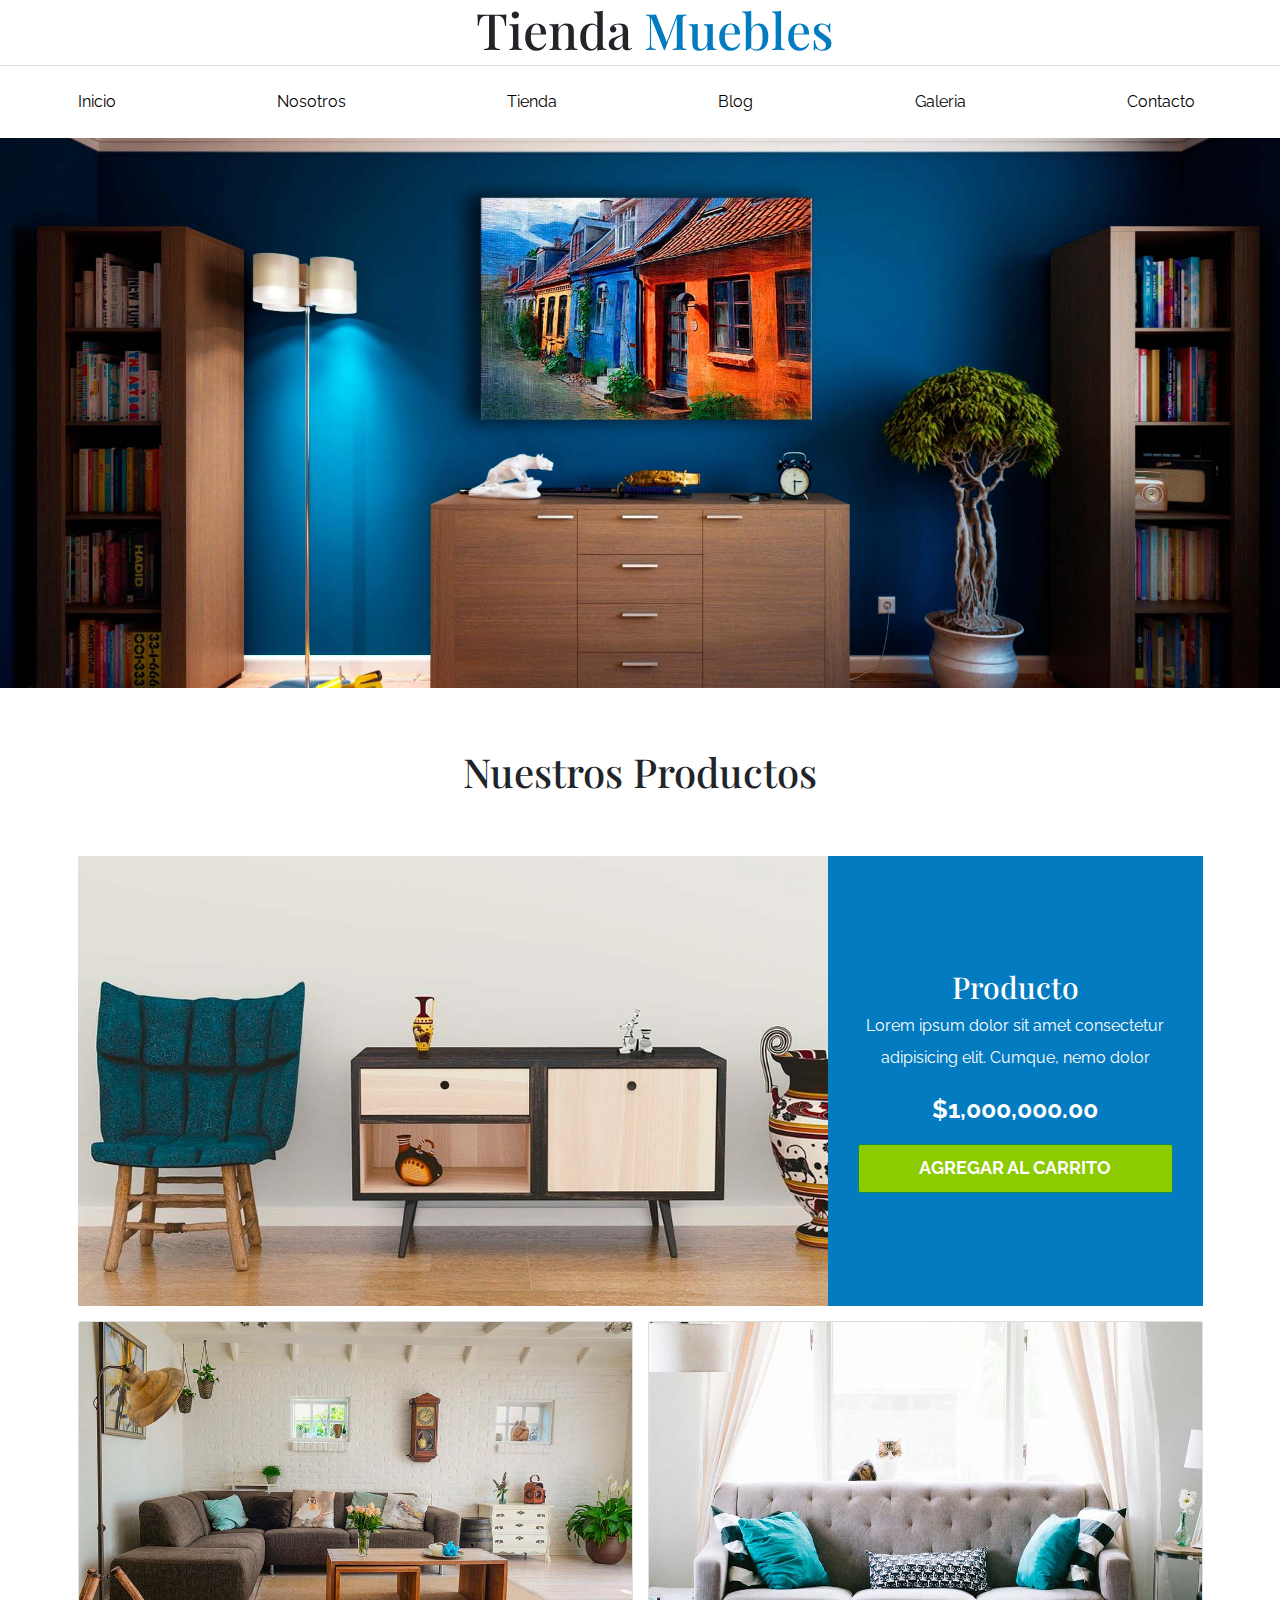
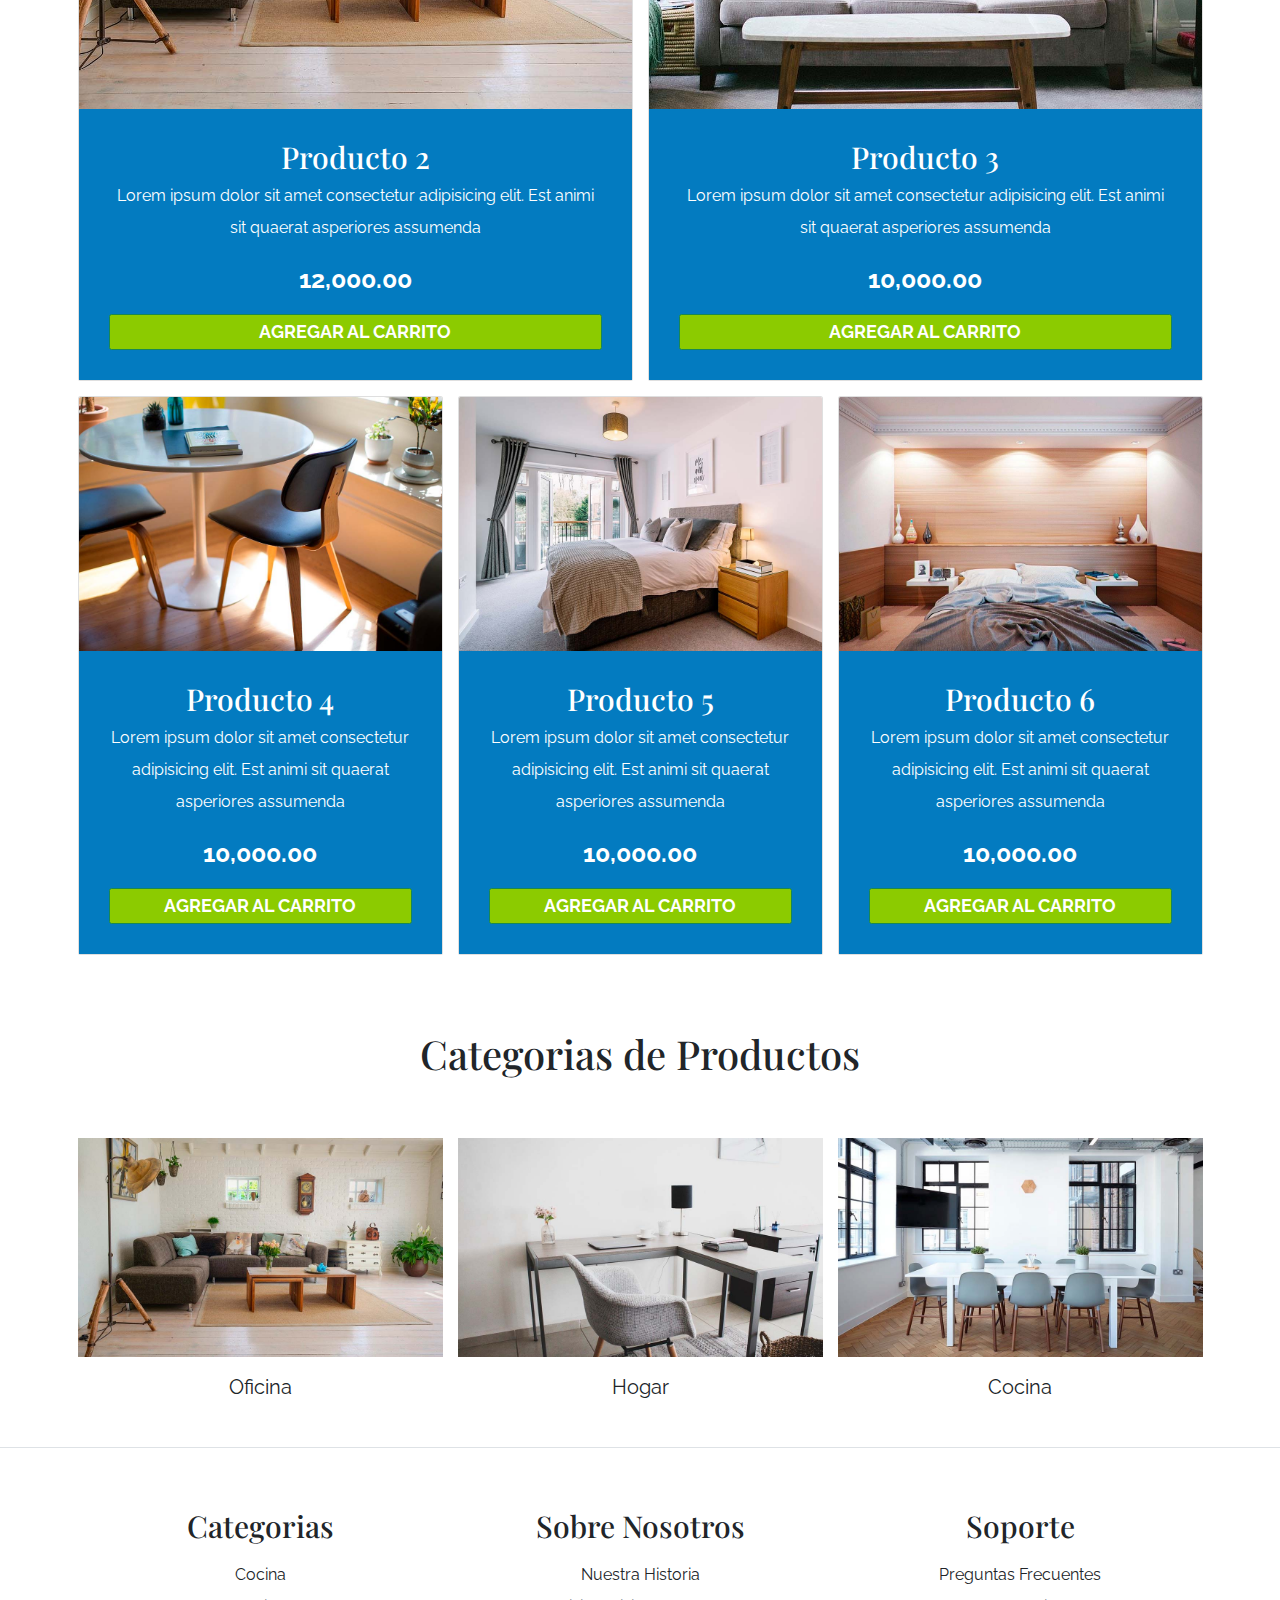
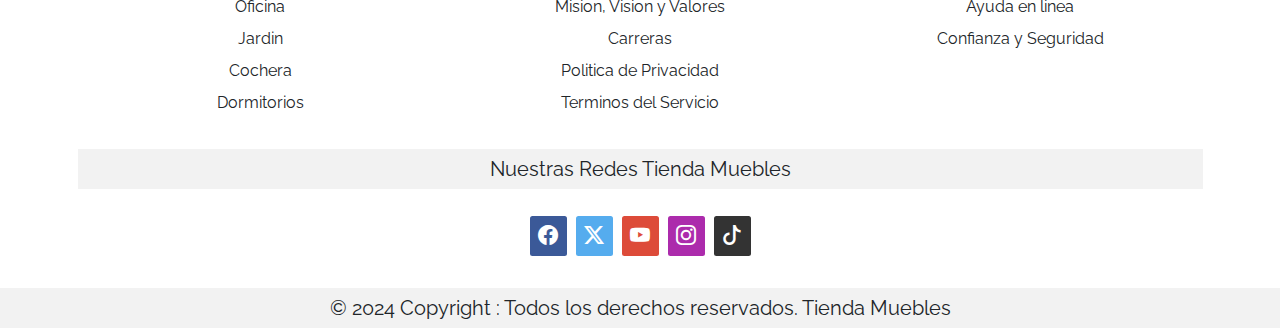
<file: index.html>
<!DOCTYPE html>
<html lang="en">

<head>
  <meta charset="UTF-8" />
  <meta name="viewport" content="width=device-width, initial-scale=1.0" />
  <!--Fuentes-->
  <link rel="preconnect" href="https://fonts.googleapis.com" />
  <link rel="preconnect" href="https://fonts.gstatic.com" crossorigin />
  <link
    href="https://fonts.googleapis.com/css2?family=Playfair+Display:ital,wght@0,700;1,700&family=Raleway:ital,wght@0,100..900;1,100..900&display=swap"
    rel="stylesheet" />
  <!--Bootstrap y Css-->
  <link rel="stylesheet" href="https://cdn.jsdelivr.net/npm/bootstrap-icons@1.11.3/font/bootstrap-icons.min.css">
  <link rel="stylesheet" href="/css/bootstrap.min.css" />
  <link rel="stylesheet" href="/css/app.css" />
  <!--Include-html-->
  <script src="/js/include-html.js"></script>
  <title>Tienda Muebles</title>
</head>

<body>

  <!--Header-->
  <div data-include="/page/header.html"></div>

  <!--Iamgen principal-->
  <div class="hero"></div>

  <!--Nuestros Productos-->
  <main class="container-xl py-5">
    <h2 class="text-center my-5">Nuestros Productos</h2>

    <div class="row g-0 pt-5 mb-4">
      <!--la clase row nos da acceso a grid en bootstrap// el g-0 da un espacio entre la img y el texto-->
      <div class="col-md-8 producto">
        <img class="img-fluid" src="/img/producto1.jpg" alt="imagen producto">
      </div>
      <div class="col-md-4 bg-primary text-center p-5 text-white d-flex flex-column justify-content-center">
        <h3>Producto</h3>
        <p>Lorem ipsum dolor sit amet consectetur adipisicing elit. Cumque, nemo dolor</p>
        <p class="fs-1 fw-bold">$1,000,000.00</p>
        <a class="btn btn-success fs-3 fw-bold text-uppercase py-3 " href="">Agregar al carrito</a>
      </div>
    </div>
    <div class="row">
      <div class="col-md-6 mb-4">
        <div class="card">
          <img class="card-img-top" src="/img/producto2.jpg" alt="imagen producto">
          <div class="card-body text-center bg-primary text-white p-5">
            <h3>Producto 2</h3>
            <p>Lorem ipsum dolor sit amet consectetur adipisicing elit. Est animi sit quaerat asperiores assumenda</p>
            <p class="fs-1 fw-bold">12,000.00</p>
            <a class="btn btn-success fs-3 fw-bold text-uppercase py- d-block" href="#">Agregar al Carrito</a>
          </div>
        </div>
      </div>
      <div class="col-md-6 mb-4">
        <div class="card">
          <img class="card-img-top" src="/img/producto3.jpg" alt="imagen producto">
          <div class="card-body text-center bg-primary text-white p-5">
            <h3>Producto 3</h3>
            <p>Lorem ipsum dolor sit amet consectetur adipisicing elit. Est animi sit quaerat asperiores assumenda</p>
            <p class="fs-1 fw-bold">10,000.00</p>
            <a class="btn btn-success fs-3 fw-bold text-uppercase py- d-block" href="#">Agregar al Carrito</a>
          </div>
        </div>
      </div>
    </div>
    <div class="row">
      <div class="col-md-4 mb-4">
        <div class="card">
          <img class="card-img-top" src="/img/producto4.jpg" alt="imagen producto">
          <div class="card-body text-center bg-primary text-white p-5">
            <h3>Producto 4</h3>
            <p>Lorem ipsum dolor sit amet consectetur adipisicing elit. Est animi sit quaerat asperiores assumenda</p>
            <p class="fs-1 fw-bold">10,000.00</p>
            <a class="btn btn-success fs-3 fw-bold text-uppercase py- d-block" href="#">Agregar al Carrito</a>
          </div>
        </div>
      </div>
      <div class="col-md-4 mb-4">
        <div class="card">
          <img class="card-img-top" src="/img/producto5.jpg" alt="imagen producto">
          <div class="card-body text-center bg-primary text-white p-5">
            <h3>Producto 5</h3>
            <p>Lorem ipsum dolor sit amet consectetur adipisicing elit. Est animi sit quaerat asperiores assumenda</p>
            <p class="fs-1 fw-bold">10,000.00</p>
            <a class="btn btn-success fs-3 fw-bold text-uppercase py- d-block" href="#">Agregar al Carrito</a>
          </div>
        </div>
      </div>
      <div class="col-md-4 mb-4">
        <div class="card">
          <img class="card-img-top" src="/img/producto6.jpg" alt="imagen producto">
          <div class="card-body text-center bg-primary text-white p-5">
            <h3>Producto 6</h3>
            <p>Lorem ipsum dolor sit amet consectetur adipisicing elit. Est animi sit quaerat asperiores assumenda</p>
            <p class="fs-1 fw-bold">10,000.00</p>
            <a class="btn btn-success fs-3 fw-bold text-uppercase py- d-block" href="#">Agregar al Carrito</a>
          </div>
        </div>
      </div>
    </div>
  </main>
  <!--Seccion Categoria de Productos-->
  <section class="container-xl">
    <h2 class="text-center py-5">Categorias de Productos</h2>

    <div class="row mt-5">
      <div class="col-md-4 categoria">
        <div class="overflow-hidden"><!--Animacion hace que al hacer zoom en la img esta no desborde-->
          <img class="img-fluid" src="/img/categoria1.jpg" alt="imagen categoria">
        </div>
        <a class="text-dark fs-2 text-decoration-none text-center d-block py-3" href="#">Oficina</a>
      </div>
      <div class="col-md-4 categoria">
        <div class="overflow-hidden"><!--Animacion hace que al hacer zoom en la img esta no desborde-->
          <img class="img-fluid" src="/img/categoria2.jpg" alt="imagen categoria">
        </div>
        <a class="text-dark fs-2 text-decoration-none text-center d-block py-3" href="#">Hogar</a>
      </div>
      <div class="col-md-4 categoria">
        <div class="overflow-hidden"><!--Animacion hace que al hacer zoom en la img esta no desborde-->
          <img class="img-fluid" src="/img/categoria3.jpg" alt="imagen categoria">
        </div>
        <a class="text-dark fs-2 text-decoration-none text-center d-block py-3" href="#">Cocina</a>
      </div>
    </div>
  </section>

  <!--Footer-->
  <div data-include="/page/footer.html"></div>
  <script src="/js/bootstrap.bundle.min.js"></script>
</body>

</html>
<!-- Video 010-->
</file>
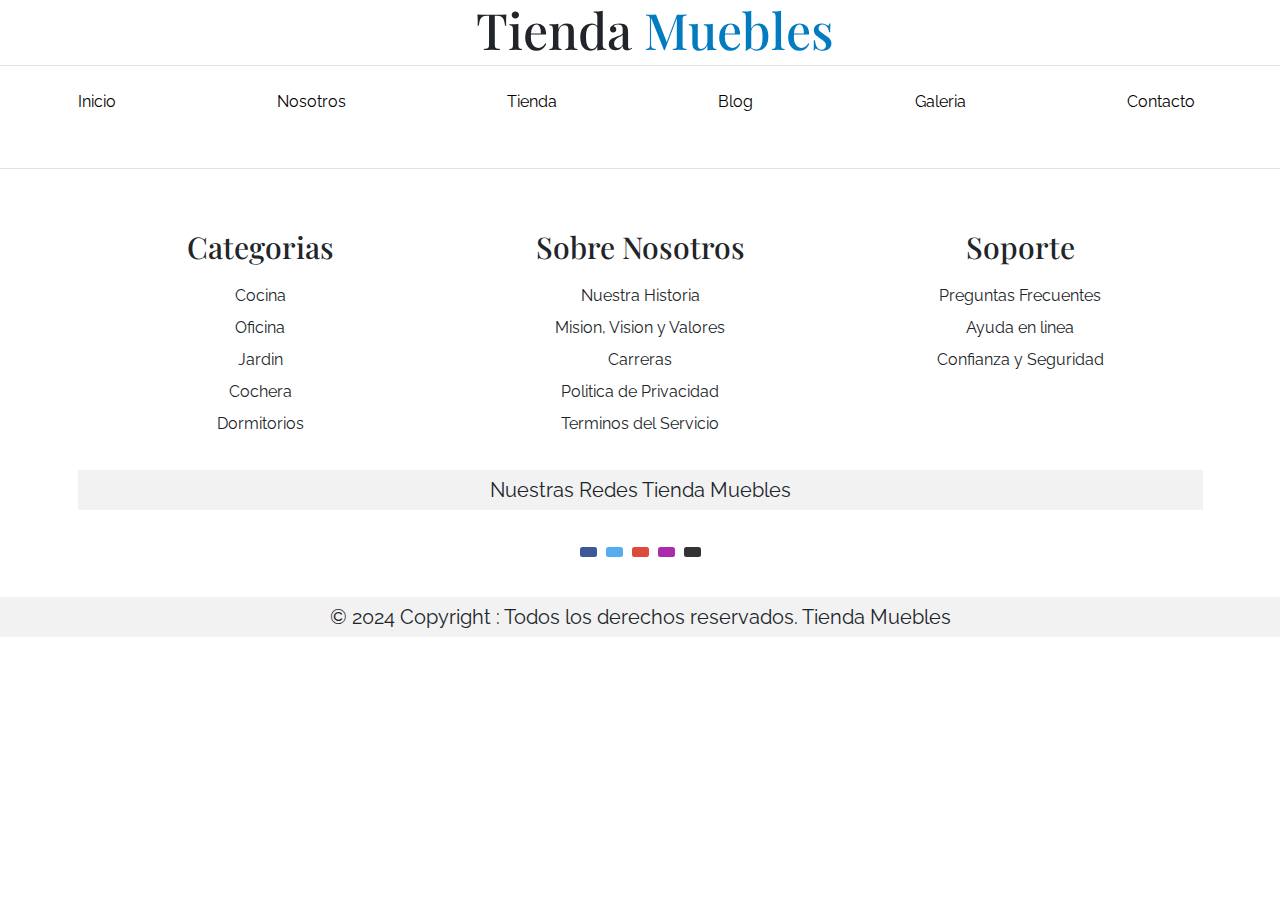
<file: base.html>
<!DOCTYPE html>
<html lang="en">

<head>
  <meta charset="UTF-8" />
  <meta name="viewport" content="width=device-width, initial-scale=1.0" />
  <!--Fuentes-->
  <link rel="preconnect" href="https://fonts.googleapis.com" />
  <link rel="preconnect" href="https://fonts.gstatic.com" crossorigin />
  <link
    href="https://fonts.googleapis.com/css2?family=Playfair+Display:ital,wght@0,700;1,700&family=Raleway:ital,wght@0,100..900;1,100..900&display=swap"
    rel="stylesheet" />
  <!--Bootstrap y Css-->
  <link rel="stylesheet" href="/css/bootstrap.min.css" />
  <link rel="stylesheet" href="/css/app.css" />
  <!--Include-html-->
  <script src="/js/include-html.js"></script>
  <title>Ecommerce</title>
</head>

<body>

  <!--Header-->
  <div data-include="/page/header.html"></div>

  <!--Contenido-->

  

   <!--Footer-->
  <div data-include="/page/footer.html"></div>
  <script src="/js/bootstrap.bundle.min.js"></script>
</body>

</html>
</file>
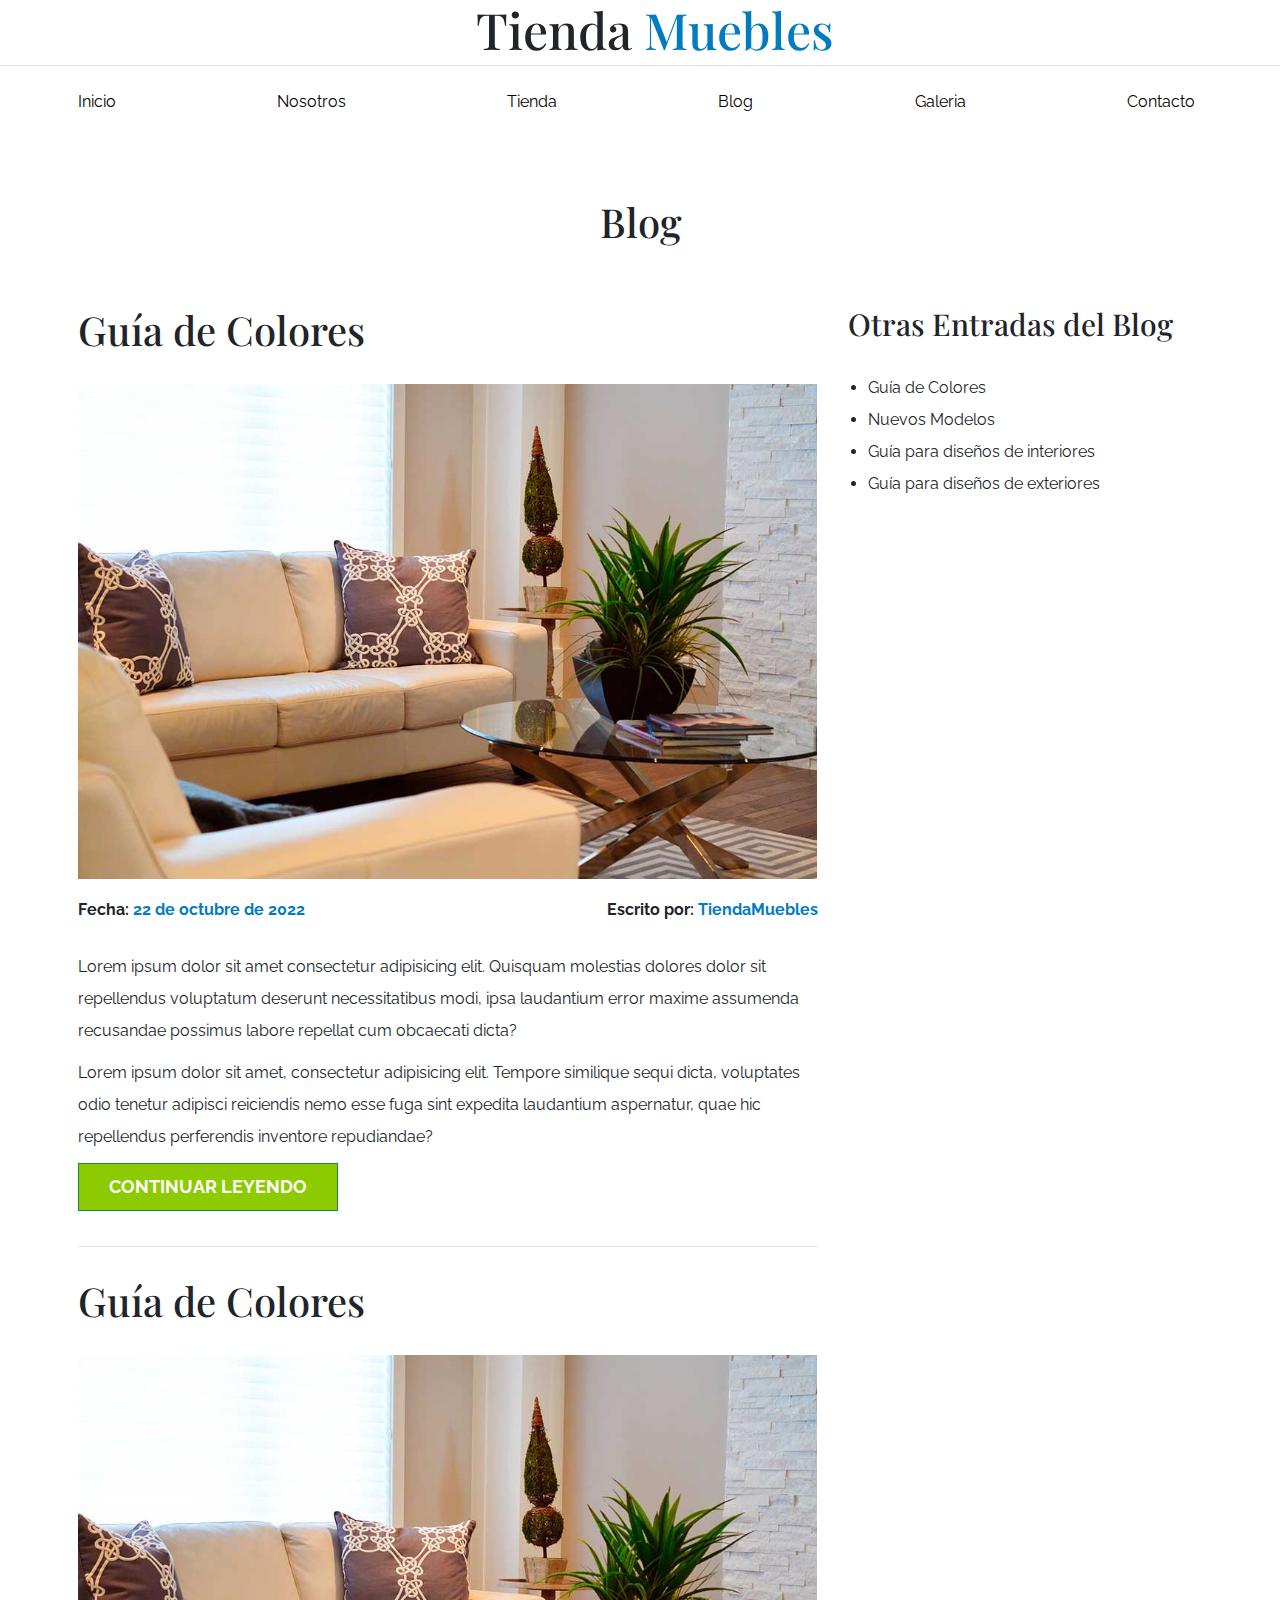
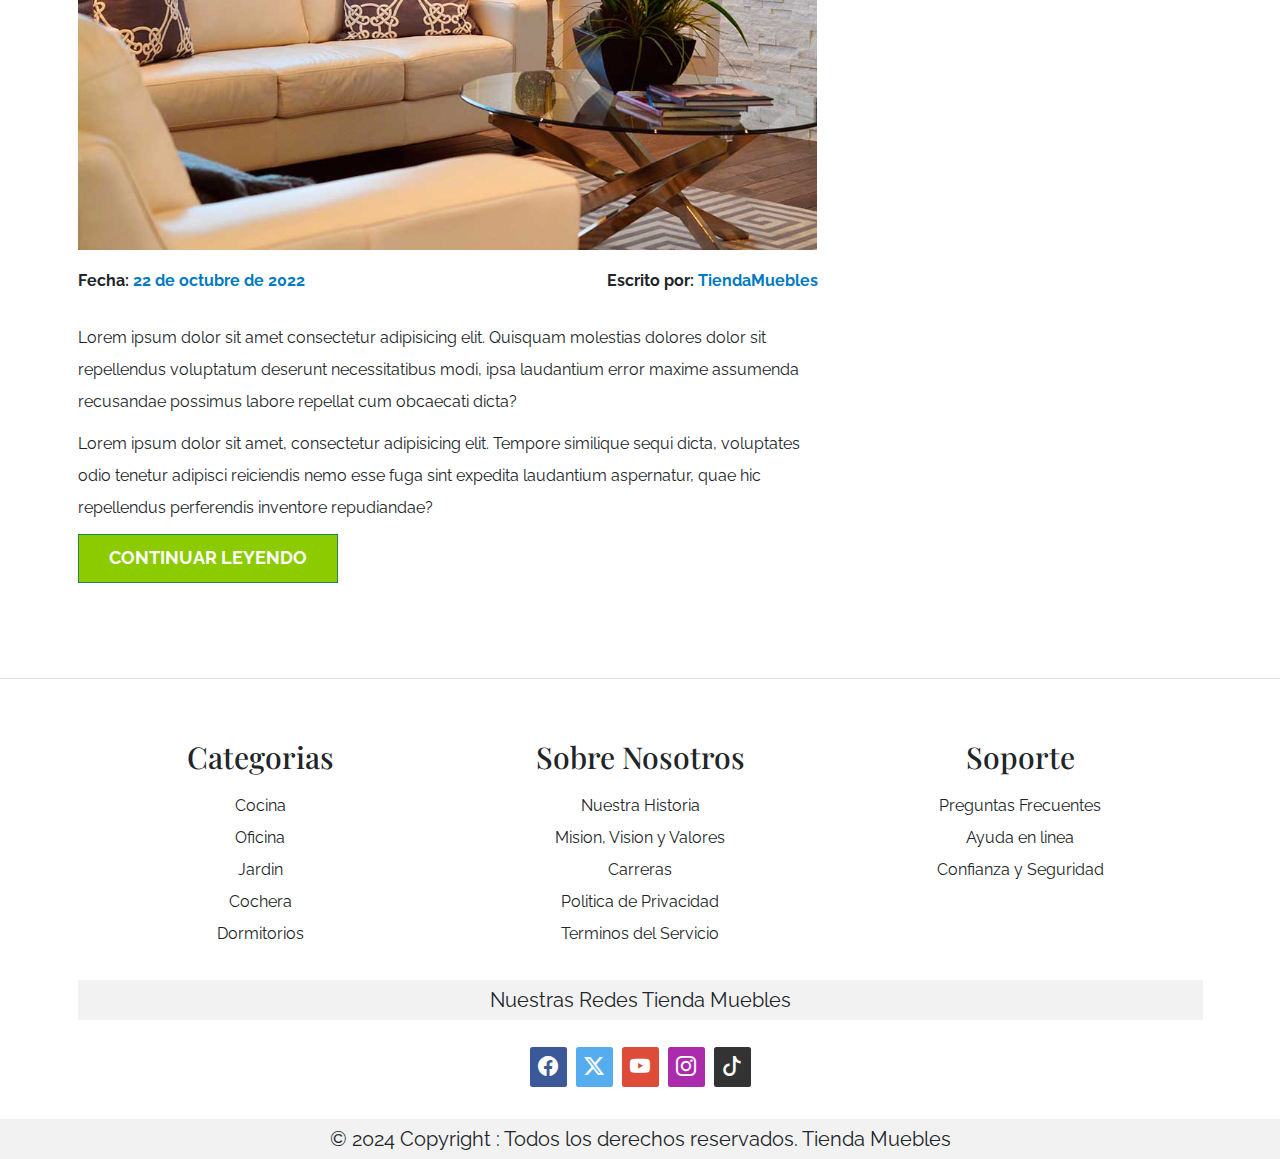
<file: page/blog.html>
<!DOCTYPE html>
<html lang="en">

<head>
  <meta charset="UTF-8" />
  <meta name="viewport" content="width=device-width, initial-scale=1.0" />
  <!--Fuentes-->
  <link rel="preconnect" href="https://fonts.googleapis.com" />
  <link rel="preconnect" href="https://fonts.gstatic.com" crossorigin />
  <link
    href="https://fonts.googleapis.com/css2?family=Playfair+Display:ital,wght@0,700;1,700&family=Raleway:ital,wght@0,100..900;1,100..900&display=swap"
    rel="stylesheet" />
  <!--Bootstrap y Css-->
  <link rel="stylesheet" href="https://cdn.jsdelivr.net/npm/bootstrap-icons@1.11.3/font/bootstrap-icons.min.css">
  <link rel="stylesheet" href="/css/bootstrap.min.css" />
  <link rel="stylesheet" href="/css/app.css" />
  <!--Include-html-->
  <script src="/js/include-html.js"></script>
  <title>Blog</title>
</head>

<body>

  <!--Header-->
  <div data-include="/page/header.html"></div>

  <!--Contenido-->


  <section class="container-xl py-5">
        <h2 class="text-center my-5">Blog</h2>

        <div class="row mt-5 gx-5">
            <main class="col-md-8 order-1 order-md-0">
                <article class="mb-2 pb-5">
                    <h2 class="my-5">Guía de Colores</h2>
                    <img class="img-fluid" src="/img/nosotros.jpg" alt="imagen blog">

                    <div class="d-flex flex-column flex-md-row justify-content-md-between py-4">
                        <p class="fw-bold">Fecha: 
                            <span class="text-primary">22 de octubre de 2022</span> 
                        </p>
                        <p class="fw-bold">Escrito por: 
                            <span class="text-primary">TiendaMuebles</span> 
                        </p>
                    </div>

                    <p>Lorem ipsum dolor sit amet consectetur adipisicing elit. Quisquam molestias dolores dolor sit repellendus voluptatum deserunt necessitatibus modi, ipsa laudantium error maxime assumenda recusandae possimus labore repellat cum obcaecati dicta?</p>

                    <p>Lorem ipsum dolor sit amet, consectetur adipisicing elit. Tempore similique sequi dicta, voluptates odio tenetur adipisci reiciendis nemo esse fuga sint expedita laudantium aspernatur, quae hic repellendus perferendis inventore repudiandae?</p>

                    <a href="/page/entrada.html" class="btn btn-success px-5 py-3 fs-3 text-uppercase fw-bold rounded-0 d-block d-md-inline-block">Continuar Leyendo</a>
                    
                </article>

                <article class="mb-2 pb-5 border-top">
                    <h2 class="my-5">Guía de Colores</h2>
                    <img class="img-fluid" src="/img/nosotros.jpg" alt="imagen blog">

                    <div class="d-flex flex-column flex-md-row justify-content-md-between py-4">
                        <p class="fw-bold">Fecha: 
                            <span class="text-primary">22 de octubre de 2022</span> 
                        </p>
                        <p class="fw-bold">Escrito por: 
                            <span class="text-primary">TiendaMuebles</span> 
                        </p>
                    </div>

                    <p>Lorem ipsum dolor sit amet consectetur adipisicing elit. Quisquam molestias dolores dolor sit repellendus voluptatum deserunt necessitatibus modi, ipsa laudantium error maxime assumenda recusandae possimus labore repellat cum obcaecati dicta?</p>

                    <p>Lorem ipsum dolor sit amet, consectetur adipisicing elit. Tempore similique sequi dicta, voluptates odio tenetur adipisci reiciendis nemo esse fuga sint expedita laudantium aspernatur, quae hic repellendus perferendis inventore repudiandae?</p>

                    <a href="/page/entrada.html" class="btn btn-success px-5 py-3 fs-3 text-uppercase fw-bold rounded-0 d-block d-md-inline-block">Continuar Leyendo</a>
                    
                </article>
            </main>
            <aside class="col-md-4">
                <h3 class="my-5">Otras Entradas del Blog</h3>

                <ul class="mt-5 ">
                    <li>
                        <a class="text-dark text-decoration-none" href="#">Guía de Colores</a>
                    </li>
                    <li>
                        <a class="text-dark text-decoration-none" href="#">Nuevos Modelos</a>
                    </li>
                    <li>
                        <a class="text-dark text-decoration-none" href="#">Guía para diseños de interiores</a>
                    </li>
                    <li>
                        <a class="text-dark text-decoration-none" href="#">Guía para diseños de exteriores</a>
                    </li>
                </ul>
            </aside>
        </div>
    </section>

   <!--Footer-->
  <div data-include="/page/footer.html"></div>
  <script src="/js/bootstrap.bundle.min.js"></script>
</body>

</html>
</file>
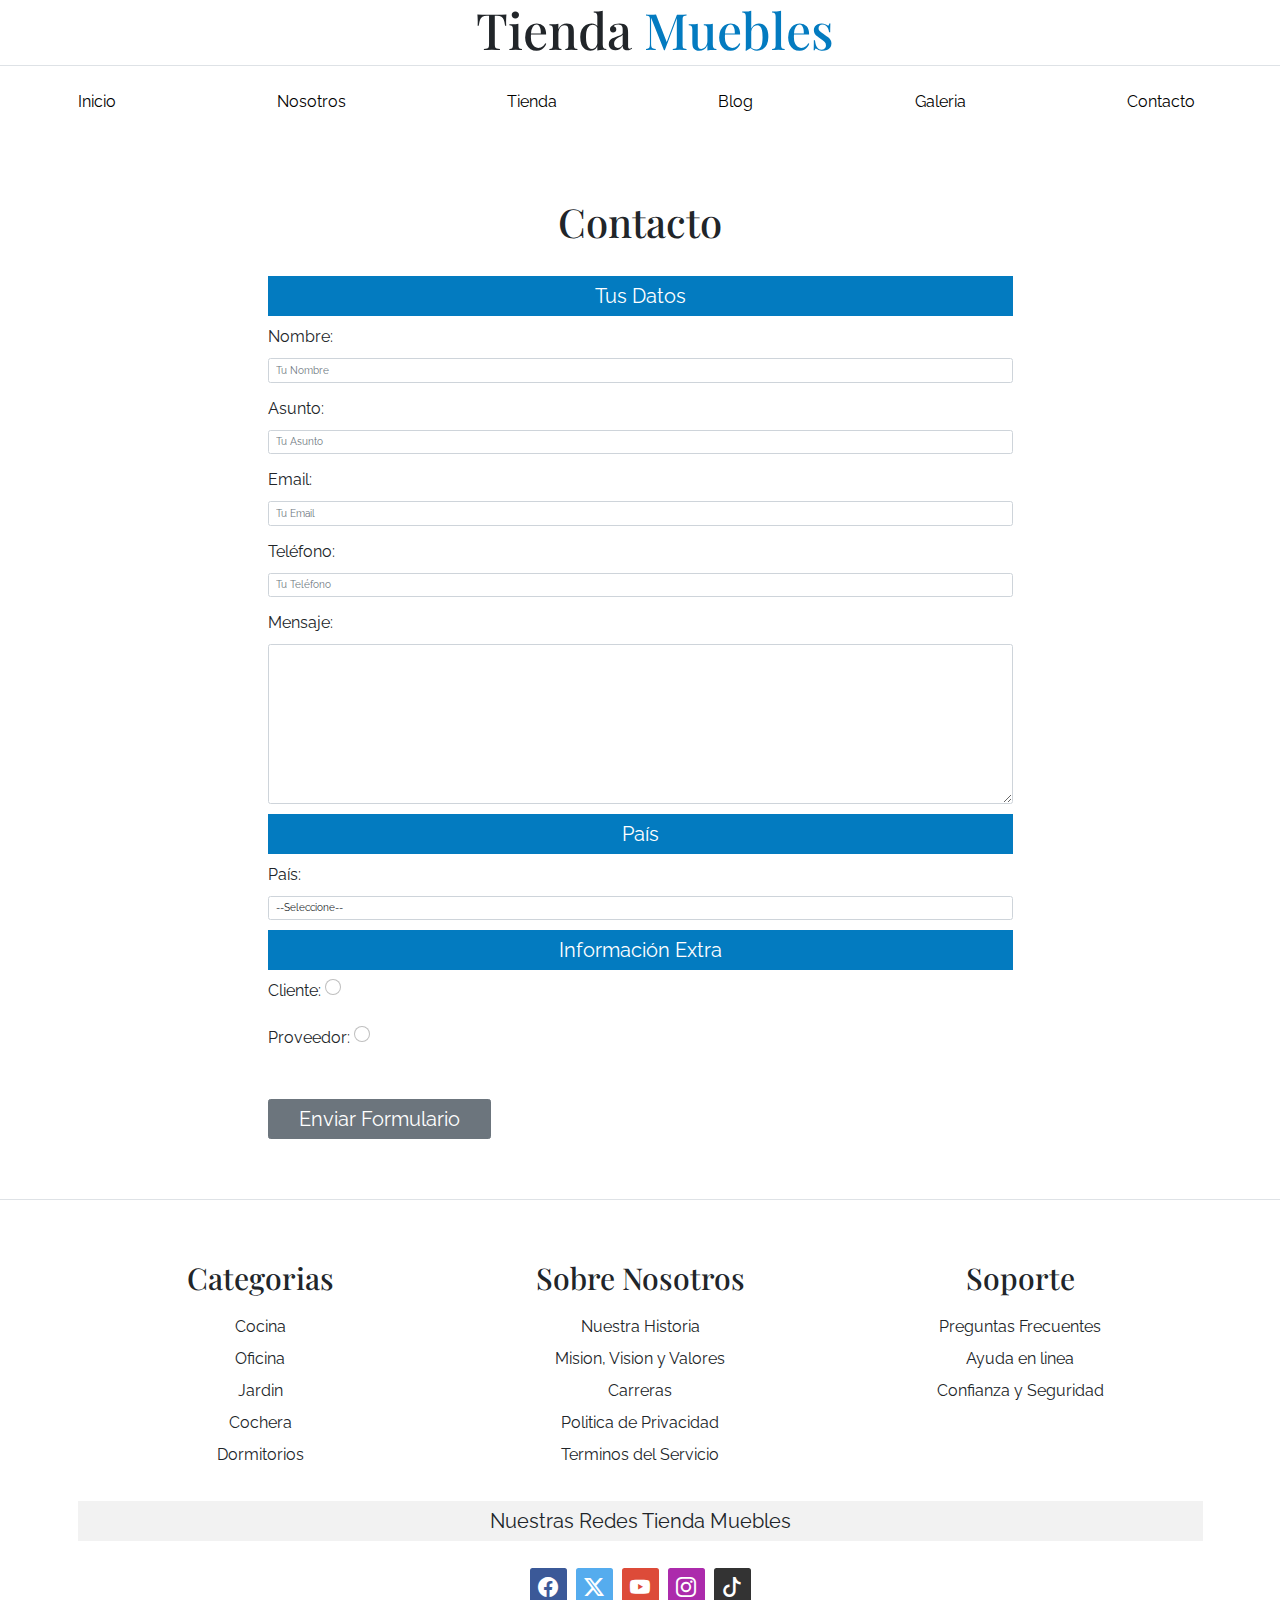
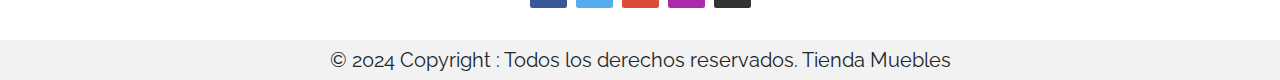
<file: page/contacto.html>
<!DOCTYPE html>
<html lang="en">

<head>
  <meta charset="UTF-8" />
  <meta name="viewport" content="width=device-width, initial-scale=1.0" />
  <!--Fuentes-->
  <link rel="preconnect" href="https://fonts.googleapis.com" />
  <link rel="preconnect" href="https://fonts.gstatic.com" crossorigin />
  <link
    href="https://fonts.googleapis.com/css2?family=Playfair+Display:ital,wght@0,700;1,700&family=Raleway:ital,wght@0,100..900;1,100..900&display=swap"
    rel="stylesheet" />
  <!--Bootstrap y Css-->
  <link rel="stylesheet" href="https://cdn.jsdelivr.net/npm/bootstrap-icons@1.11.3/font/bootstrap-icons.min.css">
  <link rel="stylesheet" href="/css/bootstrap.min.css" />
  <link rel="stylesheet" href="/css/app.css" />
  <!--Include-html-->
  <script src="/js/include-html.js"></script>
  <title>Contacto</title>
</head>

<body>

  <!--Header-->
  <div data-include="/page/header.html"></div>

  <!--Contenido-->


    <main class="container-xl py-5">
        <h2 class="text-center my-5">Contacto</h2>

        <div class="row justify-content-center">
            <form class="col-md-8 needs-validation" novalidate>
                <fieldset>
                    <legend class="bg-primary text-center text-white fs-2">Tus Datos</legend>

                    <div class="mb-3">
                        <label class="form-label" for="nombre">Nombre:</label>
                        <input type="text" class="form-control" id="nombre" placeholder="Tu Nombre" required>
                        <span class="invalid-feedback">Hubo un error...</span>
                    </div>
                    <div class="mb-3">
                        <label class="form-label" for="asunto">Asunto:</label>
                        <input type="text" class="form-control" id="asunto" placeholder="Tu Asunto">
                        <span class="valid-feedback">Muy bien!!</span>
                    </div>
                    <div class="mb-3">
                        <label class="form-label" for="email">Email:</label>
                        <input type="email" class="form-control" id="email" placeholder="Tu Email">
                    </div>
                    <div class="mb-3">
                        <label class="form-label" for="tel">Teléfono:</label>
                        <input type="tel" class="form-control" id="tel" placeholder="Tu Teléfono">
                    </div>

                    <div class="mb-3">
                        <label class="form-label" for="tel">Mensaje:</label>
                        <textarea class="form-control" rows="10"></textarea>
                    </div>
                </fieldset>

                <fieldset>
                    <legend class="bg-primary text-center text-white fs-2">País</legend>

                    <div class="mb-3">
                        <label class="form-label" for="pais">País:</label>
                        <select class="form-control" id="pais">
                            <option value="">--Seleccione--</option>
                            <option value="MX">México</option>
                            <option value="PR">Perú</option>
                            <option value="CO">Colombia</option>
                            <option value="AR">Argentina</option>
                            <option value="ES">España</option>
                            <option value="CL">Chile</option>
                        </select>
                    </div>
                </fieldset>

                <fieldset>
                    <legend class="bg-primary text-center text-white fs-2">Información Extra</legend>

                    <div class="mb-3">
                        <label class="form-label" for="cliente">Cliente:</label>
                        <input name="tipo" type="radio" class="form-check-input" id="cliente" >
                    </div>

                    <div class="mb-3">
                        <label class="form-label" for="proveedor">Proveedor:</label>
                        <input name="tipo" type="radio" class="form-check-input" id="proveedor" >
                    </div>

                </fieldset>

                <div class="d-grid d-md-flex">
                    <input class="btn btn-secondary fs-2 px-5 mt-5" type="submit" value="Enviar Formulario">
                </div>
            </form>
        </div>
        
    </main>



   <!--Footer-->
  <div data-include="/page/footer.html"></div>
  <script src="/js/bootstrap.bundle.min.js"></script>
  <script src="/js/app.js"></script>
</body>

</html>
</file>
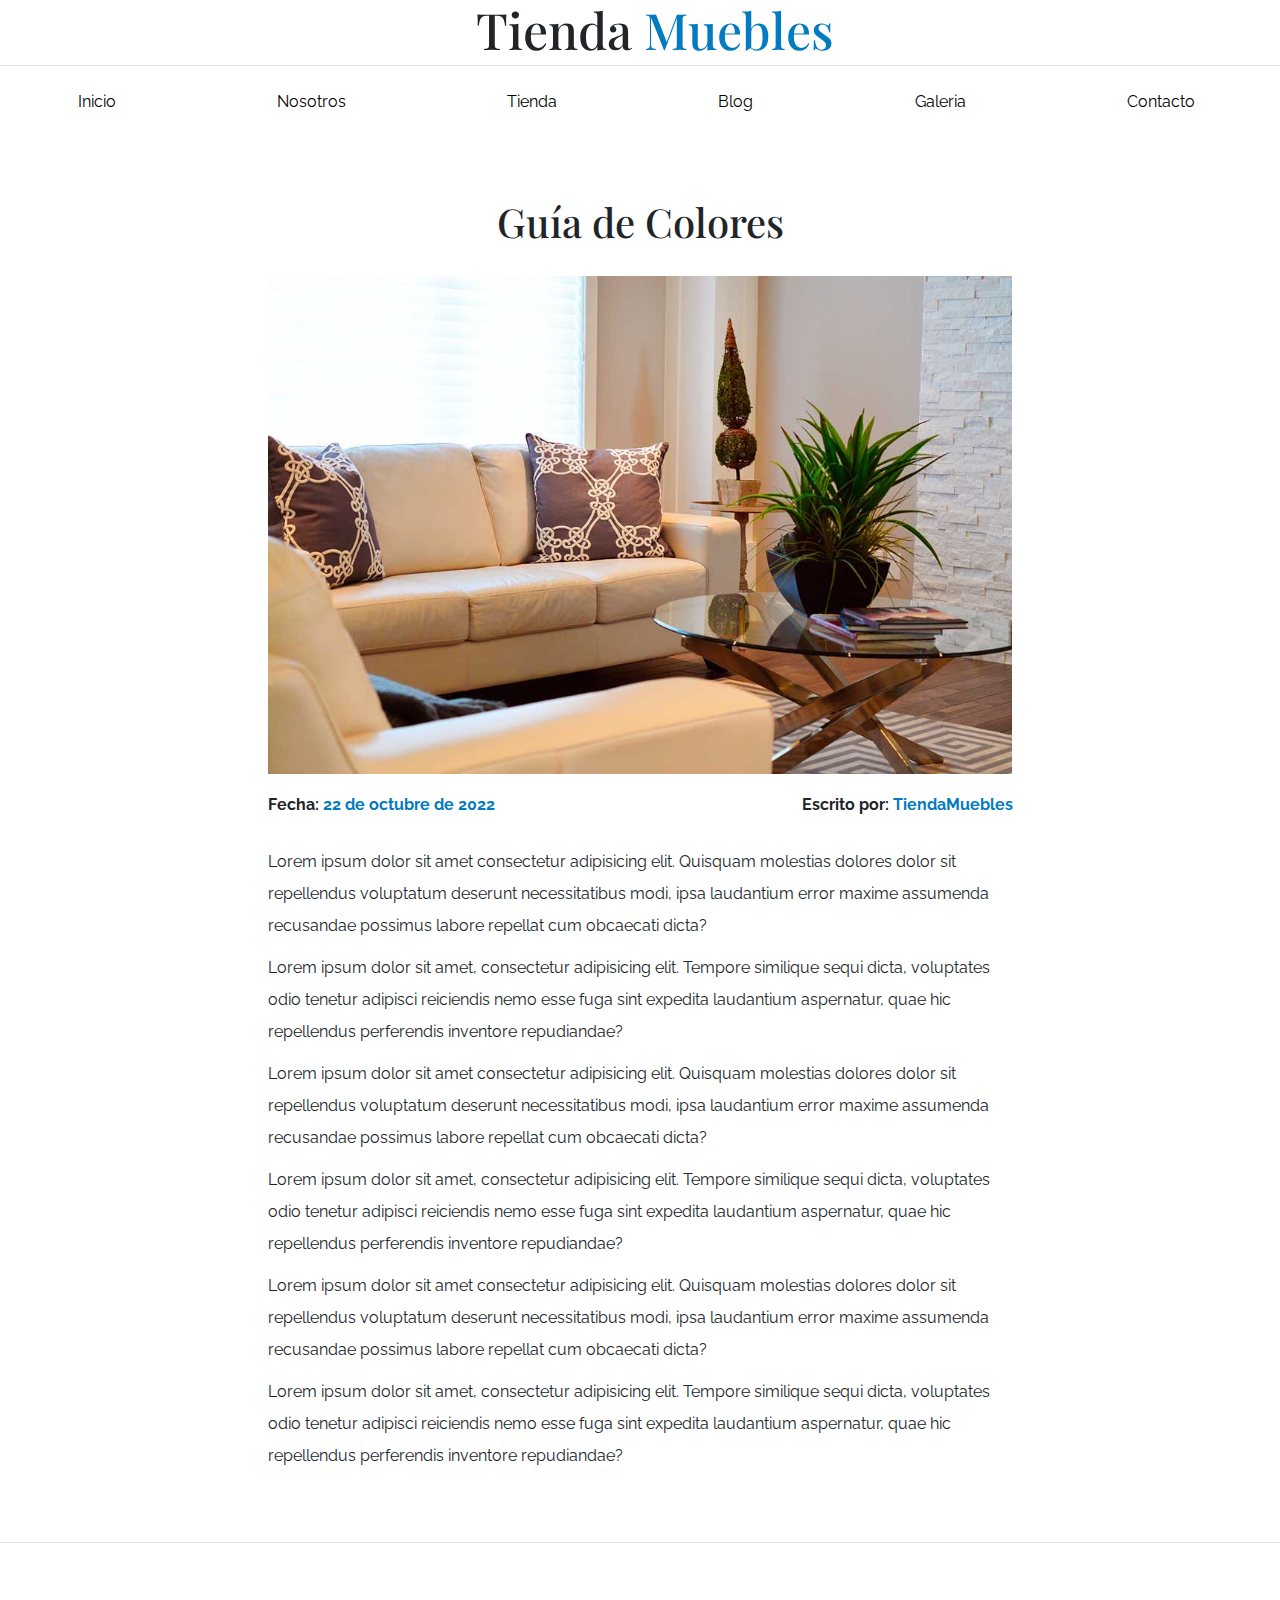
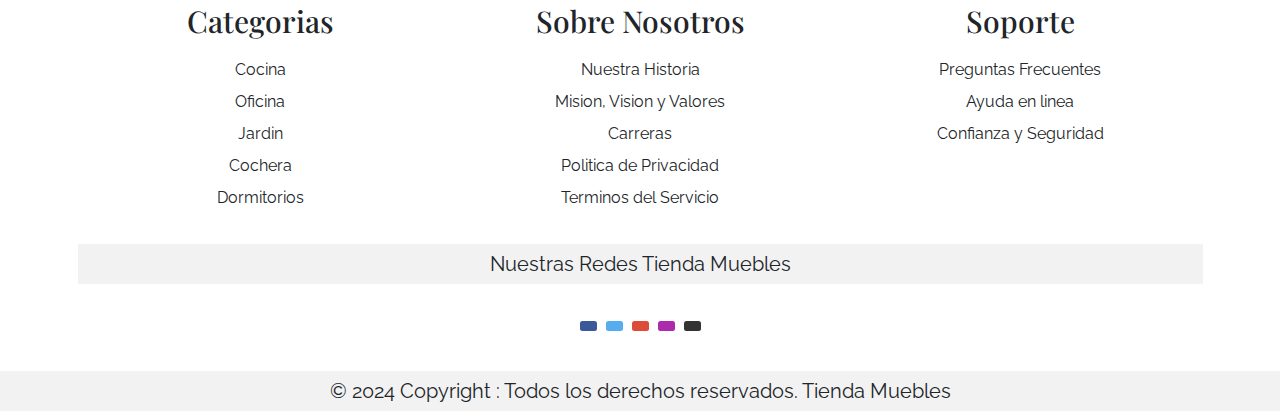
<file: page/entrada.html>
<!DOCTYPE html>
<html lang="en">

<head>
  <meta charset="UTF-8" />
  <meta name="viewport" content="width=device-width, initial-scale=1.0" />
  <!--Fuentes-->
  <link rel="preconnect" href="https://fonts.googleapis.com" />
  <link rel="preconnect" href="https://fonts.gstatic.com" crossorigin />
  <link
    href="https://fonts.googleapis.com/css2?family=Playfair+Display:ital,wght@0,700;1,700&family=Raleway:ital,wght@0,100..900;1,100..900&display=swap"
    rel="stylesheet" />
  <!--Bootstrap y Css-->
  <link rel="stylesheet" href="/css/bootstrap.min.css" />
  <link rel="stylesheet" href="/css/app.css" />
  <!--Include-html-->
  <script src="/js/include-html.js"></script>
  <title>Guia de Colores</title>
</head>

<body>

  <!--Header-->
  <div data-include="/page/header.html"></div>

  <!--Contenido-->



    <main class="container-xl py-5">
        <h2 class="text-center my-5">Guía de Colores</h2>

        <div class="row justify-content-md-center">
            <article class="col-md-8">
                <img class="img-fluid" src="/img/nosotros.jpg" alt="imagen blog">

                <div class="d-flex flex-column flex-md-row justify-content-md-between py-4">
                    <p class="fw-bold">Fecha: 
                        <span class="text-primary">22 de octubre de 2022</span> 
                    </p>
                    <p class="fw-bold">Escrito por: 
                        <span class="text-primary">TiendaMuebles</span> 
                    </p>
                </div>

                <p>Lorem ipsum dolor sit amet consectetur adipisicing elit. Quisquam molestias dolores dolor sit repellendus voluptatum deserunt necessitatibus modi, ipsa laudantium error maxime assumenda recusandae possimus labore repellat cum obcaecati dicta?</p>

                <p>Lorem ipsum dolor sit amet, consectetur adipisicing elit. Tempore similique sequi dicta, voluptates odio tenetur adipisci reiciendis nemo esse fuga sint expedita laudantium aspernatur, quae hic repellendus perferendis inventore repudiandae?</p>

                <p>Lorem ipsum dolor sit amet consectetur adipisicing elit. Quisquam molestias dolores dolor sit repellendus voluptatum deserunt necessitatibus modi, ipsa laudantium error maxime assumenda recusandae possimus labore repellat cum obcaecati dicta?</p>

                <p>Lorem ipsum dolor sit amet, consectetur adipisicing elit. Tempore similique sequi dicta, voluptates odio tenetur adipisci reiciendis nemo esse fuga sint expedita laudantium aspernatur, quae hic repellendus perferendis inventore repudiandae?</p>

                <p>Lorem ipsum dolor sit amet consectetur adipisicing elit. Quisquam molestias dolores dolor sit repellendus voluptatum deserunt necessitatibus modi, ipsa laudantium error maxime assumenda recusandae possimus labore repellat cum obcaecati dicta?</p>

                <p>Lorem ipsum dolor sit amet, consectetur adipisicing elit. Tempore similique sequi dicta, voluptates odio tenetur adipisci reiciendis nemo esse fuga sint expedita laudantium aspernatur, quae hic repellendus perferendis inventore repudiandae?</p>
                
            </article>
            
        </div>
    </main>



   <!--Footer-->
  <div data-include="/page/footer.html"></div>
  <script src="/js/bootstrap.bundle.min.js"></script>
</body>

</html>
</file>
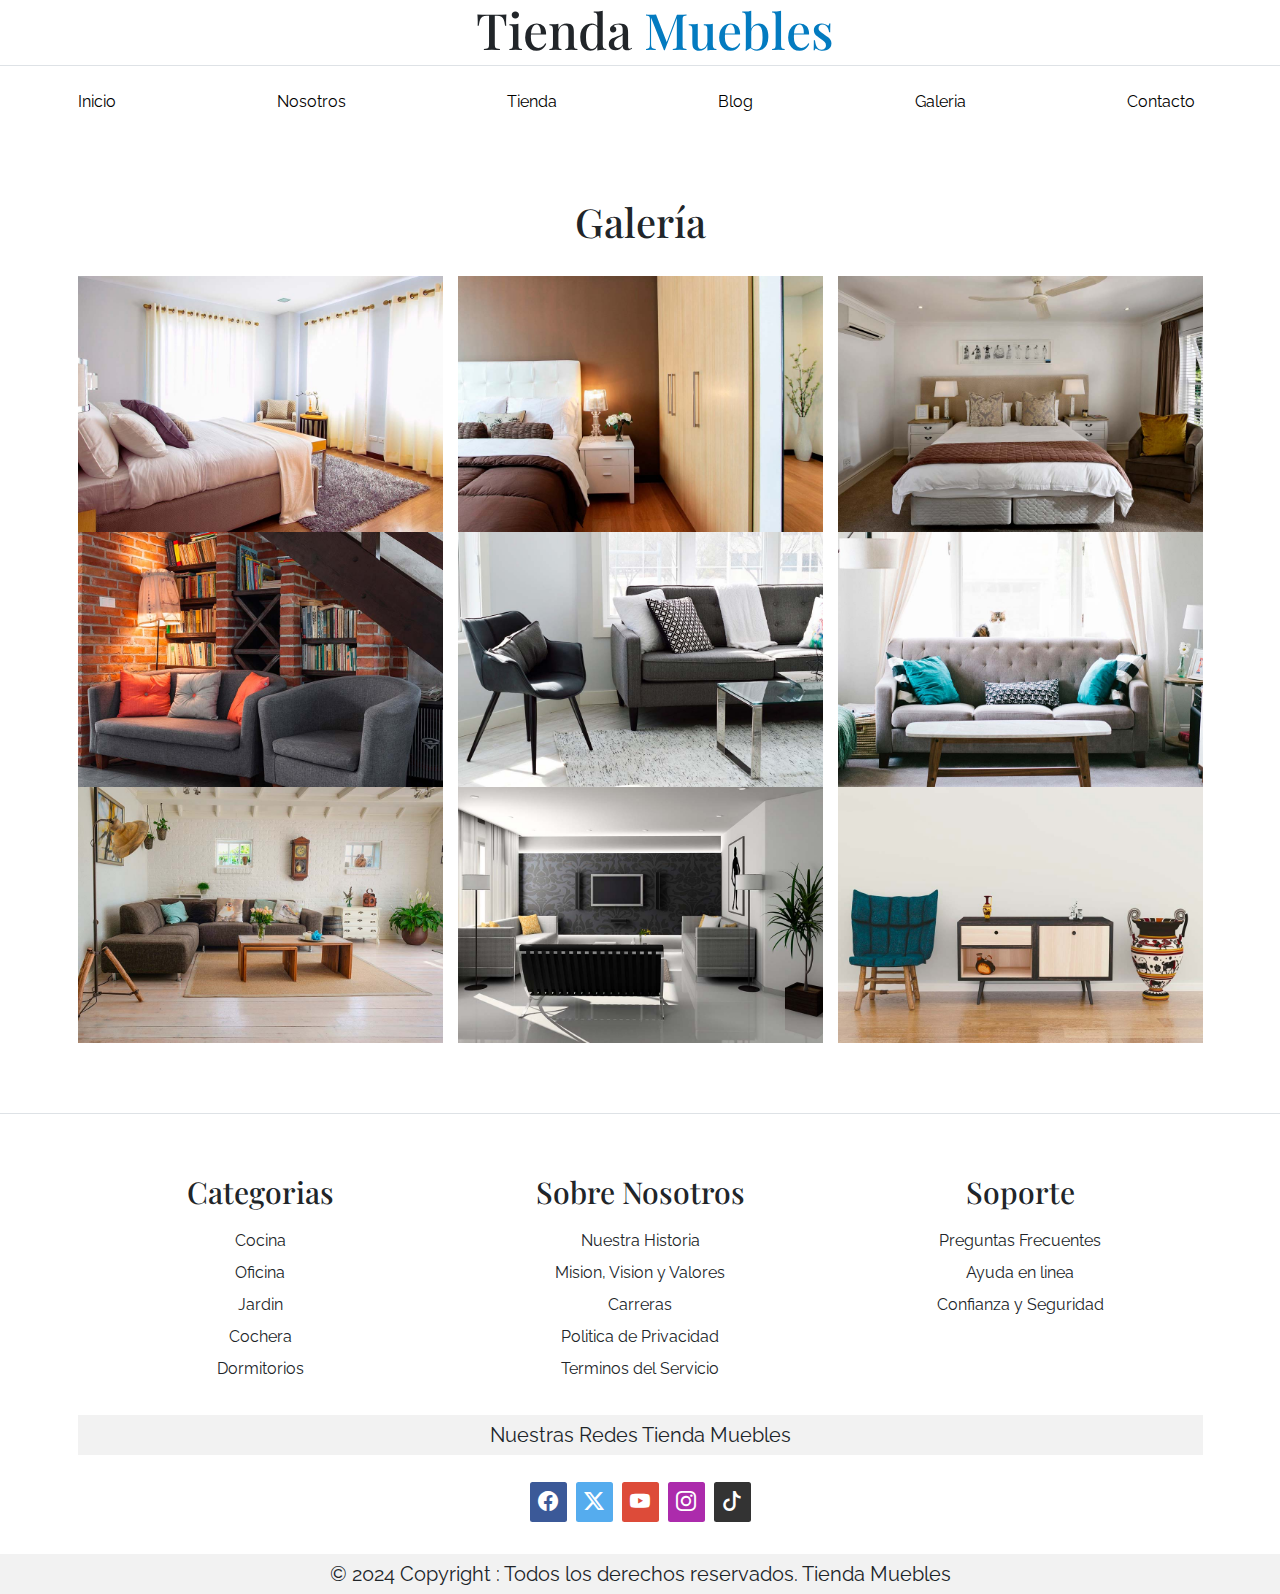
<file: page/galeria.html>
<!DOCTYPE html>
<html lang="en">

<head>
  <meta charset="UTF-8" />
  <meta name="viewport" content="width=device-width, initial-scale=1.0" />
  <!--Fuentes-->
  <link rel="preconnect" href="https://fonts.googleapis.com" />
  <link rel="preconnect" href="https://fonts.gstatic.com" crossorigin />
  <link
    href="https://fonts.googleapis.com/css2?family=Playfair+Display:ital,wght@0,700;1,700&family=Raleway:ital,wght@0,100..900;1,100..900&display=swap"
    rel="stylesheet" />
  <!--Bootstrap y Css-->
  <link rel="stylesheet" href="https://cdn.jsdelivr.net/npm/bootstrap-icons@1.11.3/font/bootstrap-icons.min.css">
  <link rel="stylesheet" href="/css/bootstrap.min.css" />
  <link rel="stylesheet" href="/css/app.css" />
  <!--Include-html-->
  <script src="/js/include-html.js"></script>
  <title>Galeria</title>
</head>

<body>

  <!--Header-->
  <div data-include="/page/header.html"></div>

  <!--Contenido-->

  <main class="container-xl py-5">
        <h2 class="text-center my-5">Galería</h2>

        <ul class="row list-unstyled galeria">
            <li class="col-md-6 col-lg-4">
                <a data-bs-toggle="modal" data-bs-target="#modal-imagen" data-bs-imagen="galeria_01">
                    <img class="img-fluid" src="/img/galeria_01.jpg" alt="imagen galeria">
                </a>
            </li>
            <li class="col-md-6 col-lg-4">
                <a data-bs-toggle="modal" data-bs-target="#modal-imagen" data-bs-imagen="galeria_02">
                    <img class="img-fluid" src="/img/galeria_02.jpg" alt="imagen galeria">
                </a>
            </li>
            <li class="col-md-6 col-lg-4">
                <a data-bs-toggle="modal" data-bs-target="#modal-imagen" data-bs-imagen="galeria_03">
                    <img class="img-fluid" src="/img/galeria_03.jpg" alt="imagen galeria">
                </a>
            </li>
            <li class="col-md-6 col-lg-4">
                <a data-bs-toggle="modal" data-bs-target="#modal-imagen" data-bs-imagen="galeria_04">
                    <img class="img-fluid" src="/img/galeria_04.jpg" alt="imagen galeria">
                </a>
            </li>
            <li class="col-md-6 col-lg-4">
                <a data-bs-toggle="modal" data-bs-target="#modal-imagen" data-bs-imagen="galeria_05">
                    <img class="img-fluid" src="/img/galeria_05.jpg" alt="imagen galeria">
                </a>
            </li>
            <li class="col-md-6 col-lg-4">
                <a data-bs-toggle="modal" data-bs-target="#modal-imagen" data-bs-imagen="galeria_06">
                    <img class="img-fluid" src="/img/galeria_06.jpg" alt="imagen galeria">
                </a>
            </li>
            <li class="col-md-6 col-lg-4">
                <a data-bs-toggle="modal" data-bs-target="#modal-imagen" data-bs-imagen="galeria_07">
                    <img class="img-fluid" src="/img/galeria_07.jpg" alt="imagen galeria">
                </a>
            </li>
            <li class="col-md-6 col-lg-4">
                <a data-bs-toggle="modal" data-bs-target="#modal-imagen" data-bs-imagen="galeria_08">
                    <img class="img-fluid" src="/img/galeria_08.jpg" alt="imagen galeria">
                </a>
            </li>
            <li class="col-md-6 col-lg-4">
                <a data-bs-toggle="modal" data-bs-target="#modal-imagen" data-bs-imagen="galeria_09">
                    <img class="img-fluid" src="/img/galeria_09.jpg" alt="imagen galeria">
                </a>
            </li>
        </ul>
    </main>

    <div class="modal fade" id="modal-imagen">
        <div class="modal-dialog modal-lg modal-dialog-centered">
            <div class="modal-content">
                <div class="modal-body"></div>
            </div>
        </div>
    </div>



   <!--Footer-->
  <div data-include="/page/footer.html"></div>
  <script src="/js/bootstrap.bundle.min.js"></script>
  <script src="/js/app.js"></script>
</body>

</html>
</file>
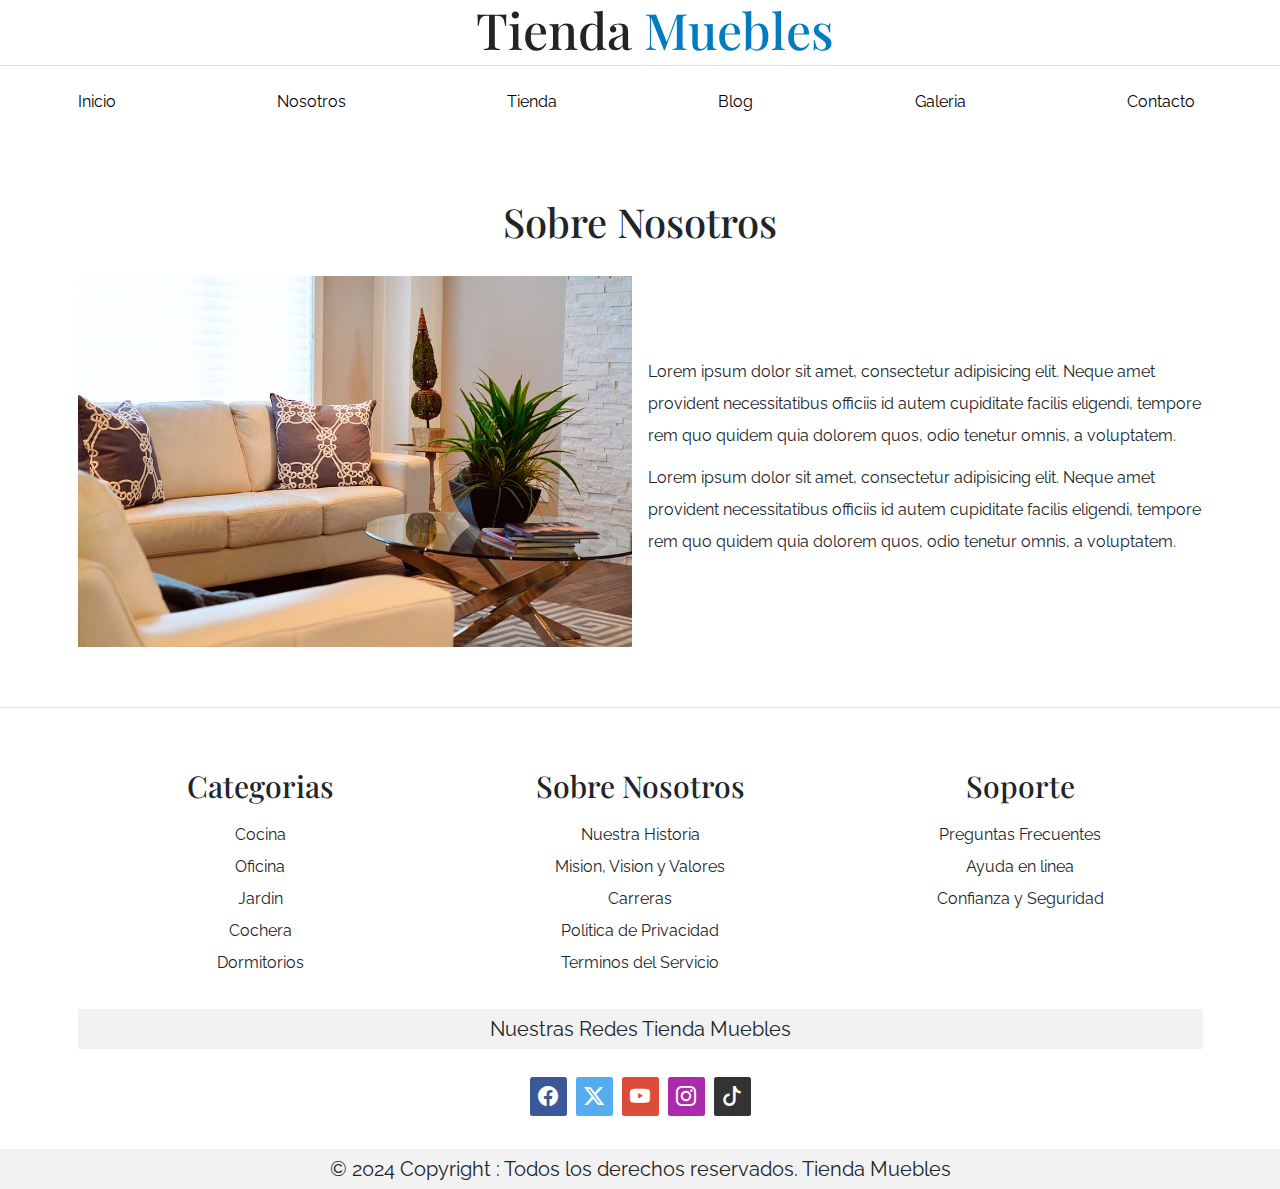
<file: page/nosotros.html>
<!DOCTYPE html>
<html lang="en">

<head>
  <meta charset="UTF-8" />
  <meta name="viewport" content="width=device-width, initial-scale=1.0" />
  <!--Fuentes-->
  <link rel="preconnect" href="https://fonts.googleapis.com" />
  <link rel="preconnect" href="https://fonts.gstatic.com" crossorigin />
  <link
    href="https://fonts.googleapis.com/css2?family=Playfair+Display:ital,wght@0,700;1,700&family=Raleway:ital,wght@0,100..900;1,100..900&display=swap"
    rel="stylesheet" />
  <!--Bootstrap y Css-->
  <link rel="stylesheet" href="https://cdn.jsdelivr.net/npm/bootstrap-icons@1.11.3/font/bootstrap-icons.min.css">
  <link rel="stylesheet" href="/css/bootstrap.min.css" />
  <link rel="stylesheet" href="/css/app.css" />
  <!--Include-html-->
  <script src="/js/include-html.js"></script>
  <title>Nosotros</title>
</head>

<body>

  <!--Header-->
  <div data-include="/page/header.html"></div>

  <!--Contenido-->
  <main class="container-xl py-5">
    <h2 class="text-center my-5">Sobre Nosotros</h2>
    <div class="row g align-items-center">
       <div class="col-md-6">
        <img src="/img/nosotros.jpg" alt="imagen sobre nosotros" class="img-fluid">
       </div>
       <div class="col-md-6">
        <p>Lorem ipsum dolor sit amet, consectetur adipisicing elit. Neque amet provident necessitatibus officiis id autem cupiditate facilis eligendi, tempore rem quo quidem quia dolorem quos, odio tenetur omnis, a voluptatem.</p>
         <p>Lorem ipsum dolor sit amet, consectetur adipisicing elit. Neque amet provident necessitatibus officiis id autem cupiditate facilis eligendi, tempore rem quo quidem quia dolorem quos, odio tenetur omnis, a voluptatem.</p>
       </div>
    </div>

  </main>





   <!--Footer-->
  <div data-include="/page/footer.html"></div>
  <script src="/js/bootstrap.bundle.min.js"></script>
</body>

</html>
</file>
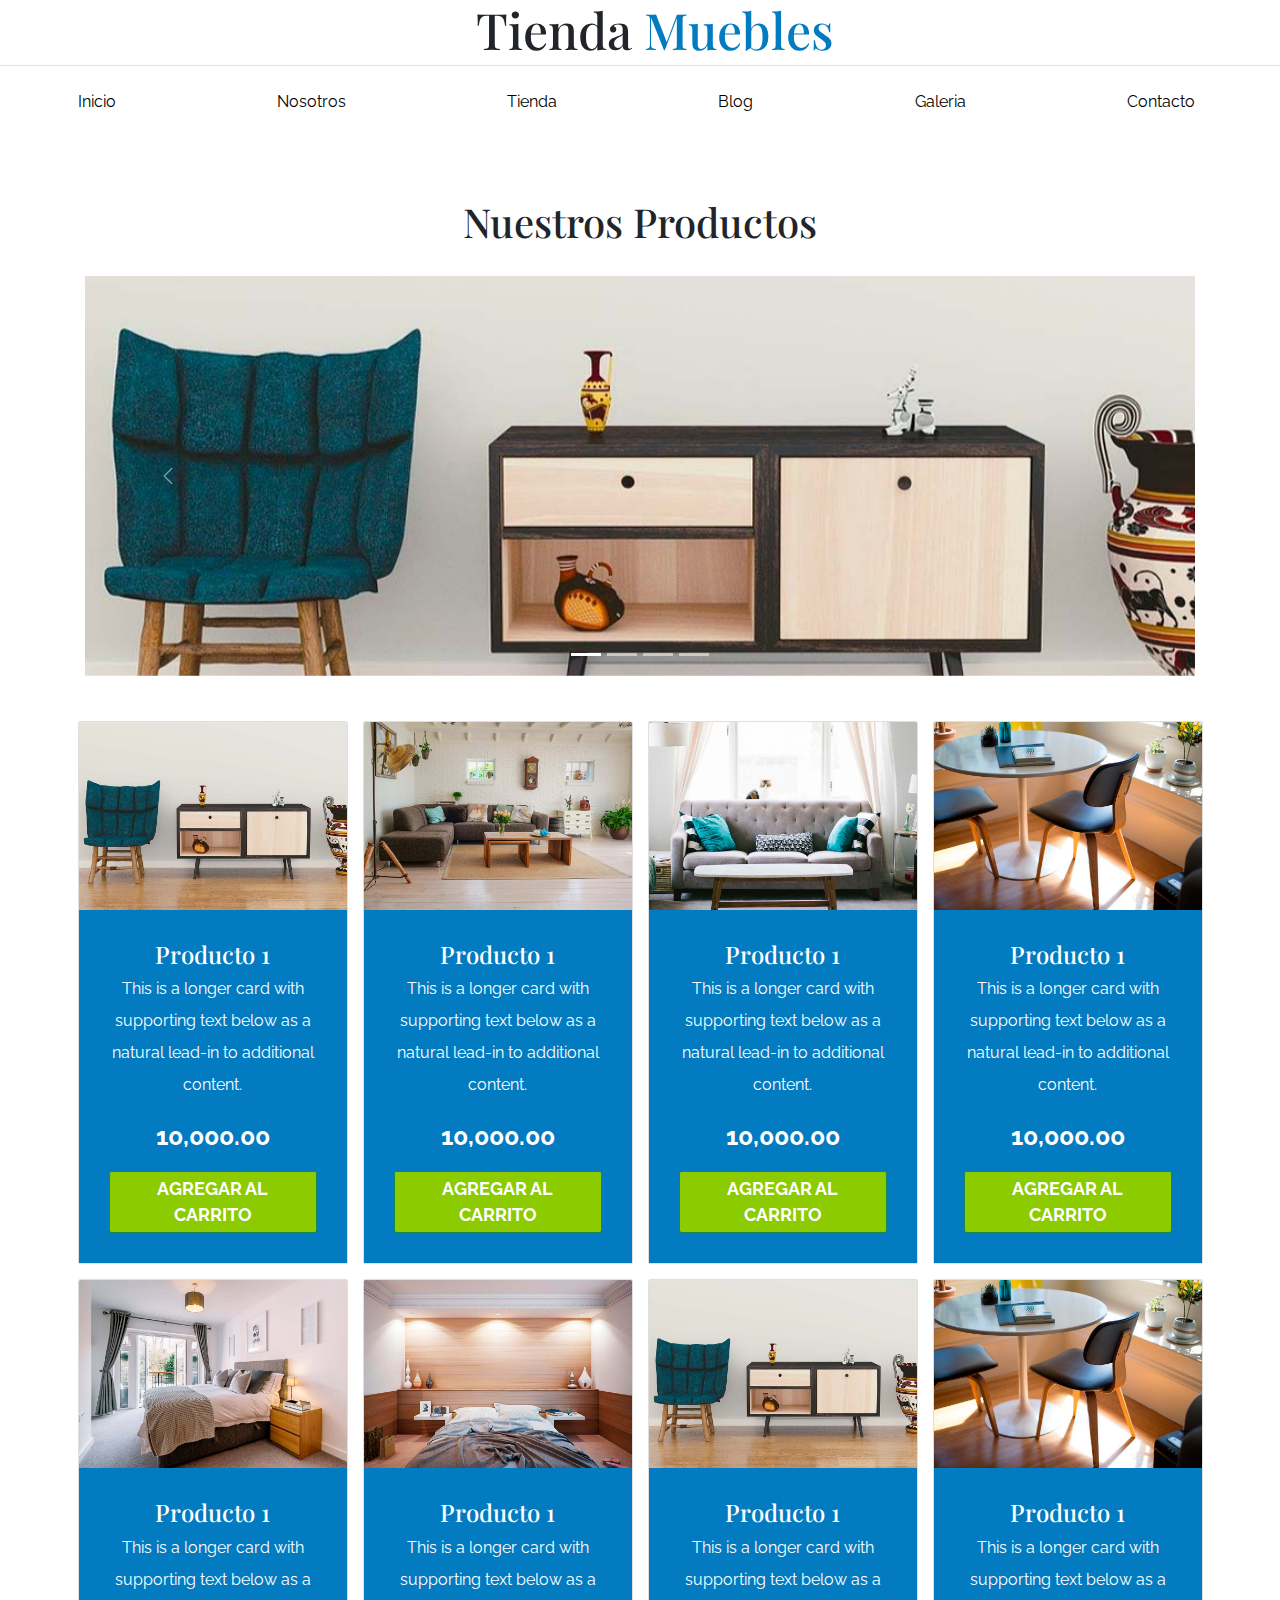
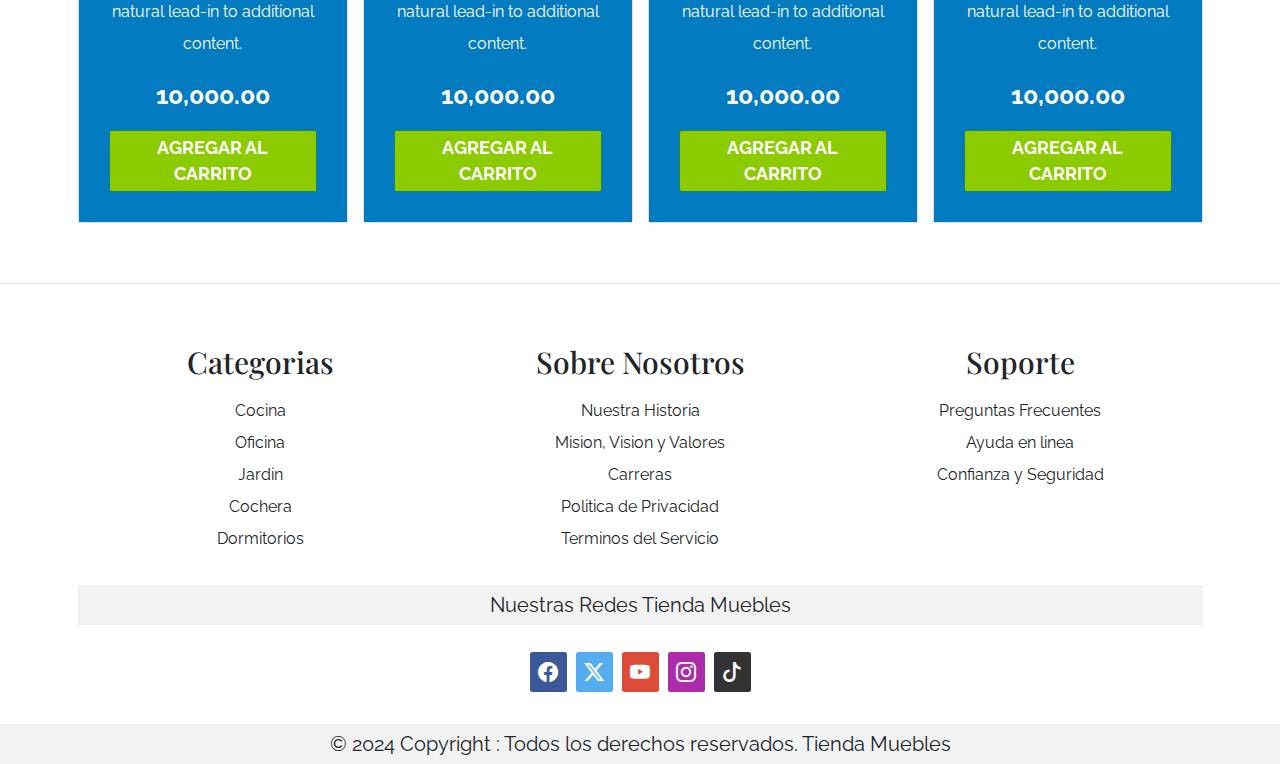
<file: page/tienda.html>
<!DOCTYPE html>
<html lang="en">

<head>
  <meta charset="UTF-8" />
  <meta name="viewport" content="width=device-width, initial-scale=1.0" />
  <!--Fuentes-->
  <link rel="preconnect" href="https://fonts.googleapis.com" />
  <link rel="preconnect" href="https://fonts.gstatic.com" crossorigin />
  <link
    href="https://fonts.googleapis.com/css2?family=Playfair+Display:ital,wght@0,700;1,700&family=Raleway:ital,wght@0,100..900;1,100..900&display=swap"
    rel="stylesheet" />
  <!--Bootstrap y Css-->
  <link rel="stylesheet" href="https://cdn.jsdelivr.net/npm/bootstrap-icons@1.11.3/font/bootstrap-icons.min.css">
  <link rel="stylesheet" href="/css/bootstrap.min.css" />
  <link rel="stylesheet" href="/css/app.css" />
  <!--Include-html-->
  <script src="/js/include-html.js"></script>
  <title>Tienda</title>
</head>

<body>

  <!--Header-->
  <div data-include="/page/header.html"></div>

  <!--Contenido-->
<main class="container-xl py-5">
  <h2 class="text-center my-5">Nuestros Productos</h2>
  <!--Carousel-->
  <section class="seccion">
    <div class="container-xl">
      <div id="indicadores" class="carousel slide" data-bs-ride="carousel">
        <div class="carousel-indicators">
          <button class="active" type="button" data-bs-target="#indicadores" data-bs-slide-to="0"></button>
          <button type="button" data-bs-target="#indicadores" data-bs-slide-to="1"></button>
          <button type="button" data-bs-target="#indicadores" data-bs-slide-to="2"></button>
          <button type="button" data-bs-target="#indicadores" data-bs-slide-to="3"></button>
        </div>
        <div class="carousel-inner">
          <div class="carousel-item active">
            <img src="/img/producto1.jpg" alt="slide1" class="d-block w-100" />
          </div>
          <div class="carousel-item">
            <img src="/img/producto2.jpg" alt="slide1" class="d-block w-100" />
          </div>
          <div class="carousel-item">
            <img src="/img/producto3.jpg" alt="slide1" class="d-block w-100" />
          </div>
          <div class="carousel-item">
            <img src="/img/producto4.jpg" alt="slide1" class="d-block w-100" />
          </div>
          <button type="button" class="carousel-control-prev" data-bs-slide="prev" data-bs-target="#indicadores">
            <span class="carousel-control-prev-icon"></span>
          </button>
          <button type="button" class="carousel-control-next" data-bs-slide="next" data-bs-target="#indicadores">
            <span class="carousel-control-next-icon"></span>
          </button>
        </div>
      </div>
    </div>
  </section>
  <!--Nuestros Productos-->


<!--Cards-->
    <div class="row row-cols-1 row-cols-md-4 g-4 mt-5">
  <div class="col">
    <div class="card h-100">
      <img src="/img/producto1.jpg" class="card-img-top" alt="Producto1">
      <div class="card-body text-center bg-primary text-white p-5">
        <h4>Producto 1</h4>
        <p class="card-text">This is a longer card with supporting text below as a natural lead-in to additional content.</p>
        <p class="fs-1 fw-bold">10,000.00</p>
            <a class="btn btn-success fs-3 fw-bold text-uppercase py- d-block" href="#">Agregar al Carrito</a>
      </div>
    </div>
  </div>
  <div class="col">
    <div class="card h-100">
      <img src="/img/producto2.jpg" class="card-img-top" alt="Producto2">
      <div class="card-body text-center bg-primary text-white p-5">
        <h4>Producto 1</h4>
        <p class="card-text">This is a longer card with supporting text below as a natural lead-in to additional content.</p>
        <p class="fs-1 fw-bold">10,000.00</p>
            <a class="btn btn-success fs-3 fw-bold text-uppercase py- d-block" href="#">Agregar al Carrito</a>
      </div>
    </div>
  </div>
  <div class="col">
    <div class="card h-100">
      <img src="/img/producto3.jpg" class="card-img-top" alt="Producto3">
      <div class="card-body text-center bg-primary text-white p-5">
        <h4>Producto 1</h4>
        <p class="card-text">This is a longer card with supporting text below as a natural lead-in to additional content.</p>
        <p class="fs-1 fw-bold">10,000.00</p>
            <a class="btn btn-success fs-3 fw-bold text-uppercase py- d-block" href="#">Agregar al Carrito</a>
      </div>
    </div>
  </div>
  <div class="col">
    <div class="card h-100">
      <img src="/img/producto4.jpg" class="card-img-top" alt="Producto4">
      <div class="card-body text-center bg-primary text-white p-5">
        <h4>Producto 1</h4>
        <p class="card-text">This is a longer card with supporting text below as a natural lead-in to additional content.</p>
        <p class="fs-1 fw-bold">10,000.00</p>
            <a class="btn btn-success fs-3 fw-bold text-uppercase py- d-block" href="#">Agregar al Carrito</a>
      </div>
    </div>
  </div>
  <div class="col">
    <div class="card h-100">
      <img src="/img/producto5.jpg" class="card-img-top" alt="Producto5">
      <div class="card-body text-center bg-primary text-white p-5">
        <h4>Producto 1</h4>
        <p class="card-text">This is a longer card with supporting text below as a natural lead-in to additional content.</p>
        <p class="fs-1 fw-bold">10,000.00</p>
            <a class="btn btn-success fs-3 fw-bold text-uppercase py- d-block" href="#">Agregar al Carrito</a>
      </div>
    </div>
  </div>
  <div class="col">
    <div class="card h-100">
      <img src="/img/producto6.jpg" class="card-img-top" alt="producto6">
      <div class="card-body text-center bg-primary text-white p-5">
        <h4>Producto 1</h4>
        <p class="card-text">This is a longer card with supporting text below as a natural lead-in to additional content.</p>
        <p class="fs-1 fw-bold">10,000.00</p>
            <a class="btn btn-success fs-3 fw-bold text-uppercase py- d-block" href="#">Agregar al Carrito</a>
      </div>
    </div>
  </div>
  <div class="col">
    <div class="card h-100">
      <img src="/img/producto1.jpg" class="card-img-top" alt="Producto3">
      <div class="card-body text-center bg-primary text-white p-5">
        <h4>Producto 1</h4>
        <p class="card-text">This is a longer card with supporting text below as a natural lead-in to additional content.</p>
        <p class="fs-1 fw-bold">10,000.00</p>
            <a class="btn btn-success fs-3 fw-bold text-uppercase py- d-block" href="#">Agregar al Carrito</a>
      </div>
    </div>
  </div>
  <div class="col">
    <div class="card h-100">
      <img src="/img/producto4.jpg" class="card-img-top" alt="Producto4">
      <div class="card-body text-center bg-primary text-white p-5">
        <h4>Producto 1</h4>
        <p class="card-text">This is a longer card with supporting text below as a natural lead-in to additional content.</p>
        <p class="fs-1 fw-bold">10,000.00</p>
            <a class="btn btn-success fs-3 fw-bold text-uppercase py- d-block" href="#">Agregar al Carrito</a>
      </div>
    </div>
  </div>
</div>
  </main>
  
  
  


   <!--Footer-->
  <div data-include="/page/footer.html"></div>
  <script src="/js/bootstrap.bundle.min.js"></script>
</body>

</html>
</file>
<file: css/app.css>
:root{
  --bs-blue:#037BC0;
  --bs-green:#8ccb00;
}
/*tipos de letras y tamanio*/
html{
  font-size: 62.5%; /*convierte 1rem = 10px */
}
body{
  font-family: 'Raleway',sans-serif;
  font-size: 1.6rem;
  line-height: 2;
}
h1,h2,h3,h4{
  font-family: 'Playfair Display',serif;
}
h1{
  font-size: 3.8rem;
}
@media(min-width:768px){
  h1{
    font-size: 5rem;
  }
}
h2{
  font-size: 3.2rem;
}
@media(min-width:768px){
  h2{
    font-size: 4rem;
  }
}
h3{
  font-size: 2.4rem;
}
@media(min-width:768px){
  h3{
    font-size: 3rem;
  }
}
h4{
  font-size: 2rem;
}
@media(min-width:768px){
  h4{
    font-size: 2.4rem;
  }
}
/*Reescribir colores*/ 
.text-primary, .nombre-sitio{
  color: var(--bs-blue)!important;
}
.btn-success{
  background-color: var(--bs-green)!important;
}

.bg-primary{
  background-color: var(--bs-blue)!important;
}
/*Imagen que esta en el Hero*/
.hero{
  background-image: url(/img/principal.jpg);
  height: 25rem;
  background-size: cover;/*rellena con la imagen*/
  background-position: center center;
}
@media(min-width:768px){
  .hero{
    height: 55rem;
  }
}
/*carousel*/
.carousel-item img {
    max-height: 400px; /* Ajusta según lo desees */
    object-fit: cover;
}

/*nuestros Productos*/
@media(min-width:768px){
  .producto img{
    height: 45rem;
    width: 100%;
    object-fit: cover;/*toma los 43rem de altura pero no pierde la proporcion y llena el espacio disponible */
  }
}
/*Categoria de Productos*/
.categoria img{
  transition-property: transform;
  transition-duration: 300ms;
}
.categoria img:hover{
  transform: scale(1.2);
}
</file>
